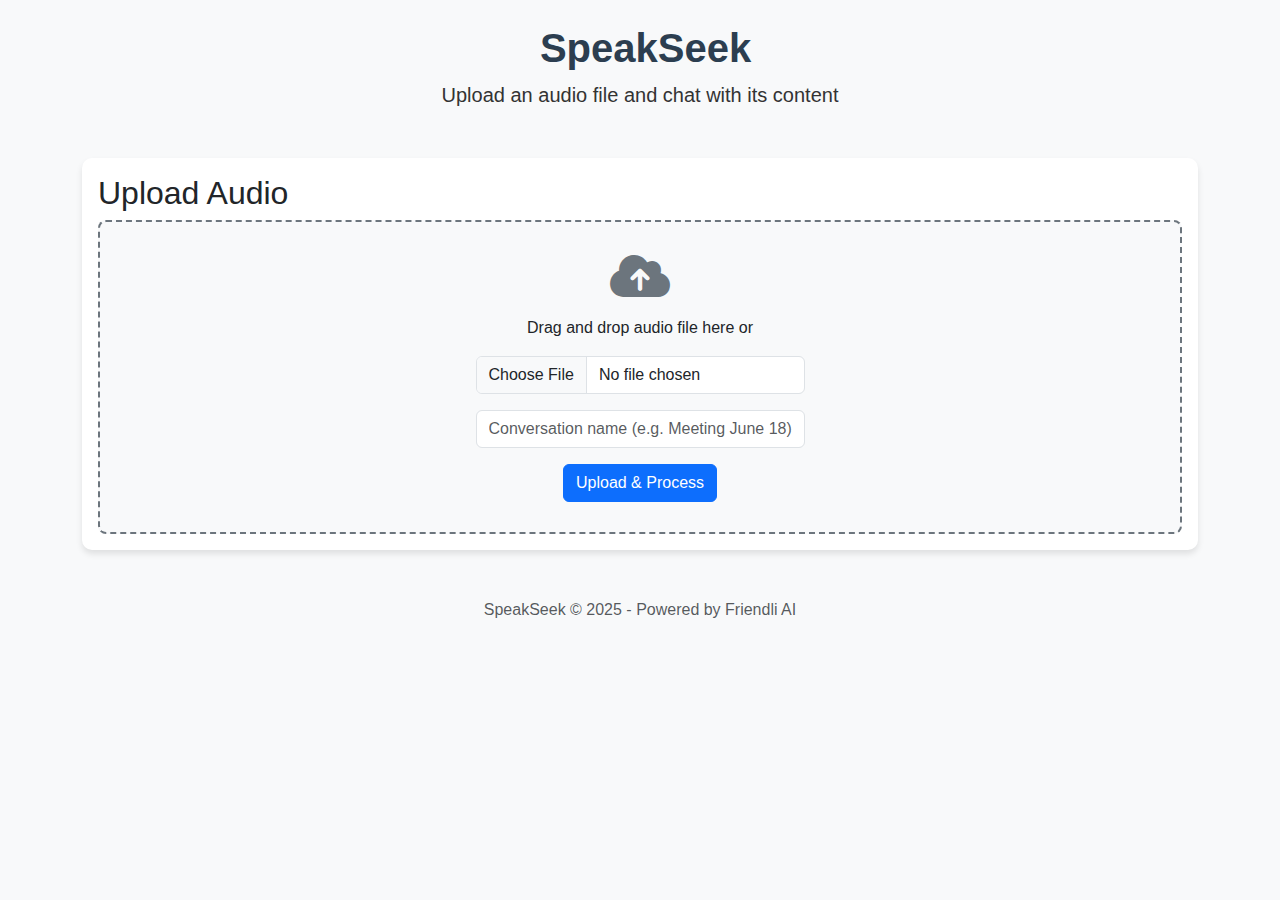
<file: static/index.html>
<!DOCTYPE html>
<html lang="en">
<head>
    <meta charset="UTF-8">
    <meta name="viewport" content="width=device-width, initial-scale=1.0">
    <title>SpeakSeek - Chat with your audio files</title>
    <link href="https://cdn.jsdelivr.net/npm/bootstrap@5.3.0/dist/css/bootstrap.min.css" rel="stylesheet">
    <link rel="stylesheet" href="https://cdnjs.cloudflare.com/ajax/libs/font-awesome/6.0.0/css/all.min.css">
    <link rel="stylesheet" href="/static/css/styles.css">
</head>
<body>
    <div class="container">
        <header>
            <h1 class="mt-4 text-center"><i class="fas fa-waveform-lines"></i> SpeakSeek</h1>
            <p class="text-center lead">Upload an audio file and chat with its content</p>
        </header>

        <main>
            <!-- Upload Section -->
            <section id="upload-section" class="my-5">
                <div class="card">
                    <div class="card-body">
                        <h2 class="card-title">Upload Audio</h2>
                        
                        <div id="drop-area" class="drop-area d-flex flex-column align-items-center justify-content-center">
                            <i class="fas fa-cloud-upload-alt fa-3x mb-3"></i>
                            <p>Drag and drop audio file here or</p>
                            <form id="upload-form" enctype="multipart/form-data">
                                <div class="mb-3">
                                    <input type="file" id="audio-file" name="file" accept=".mp3,.wav,.m4a,.flac,.ogg" class="form-control" required>
                                </div>
                                <div class="mb-3">
                                    <input type="text" id="conversation-name" name="conversation_name" class="form-control" placeholder="Conversation name (e.g. Meeting June 18)" required>
                                </div>
                                <button type="submit" id="upload-button" class="btn btn-primary">Upload & Process</button>
                            </form>
                        </div>
                        
                        <div id="upload-progress" class="progress mt-3" style="display: none;">
                            <div class="progress-bar progress-bar-striped progress-bar-animated" role="progressbar" style="width: 0%"></div>
                        </div>
                        
                        <div id="upload-status" class="alert mt-3" style="display: none;"></div>
                    </div>
                </div>
            </section>

            <!-- Chat Section (initially hidden) -->
            <section id="chat-section" class="my-5" style="display: none;">
                <div class="card">
                    <div class="card-header d-flex justify-content-between align-items-center">
                        <h2 class="mb-0">Chat with <span id="conversation-title">your audio</span></h2>
                        <button id="new-upload-btn" class="btn btn-sm btn-outline-secondary">New Upload</button>
                    </div>
                    <div class="card-body">
                        <div id="chat-messages" class="chat-container mb-3">
                            <div class="system-message">
                                Your audio has been processed. Ask me anything about its content!
                            </div>
                        </div>
                        
                        <form id="question-form">
                            <div class="input-group">
                                <input type="text" id="question-input" class="form-control" placeholder="Ask a question about the audio..." required>
                                <button type="submit" class="btn btn-primary">
                                    <i class="fas fa-paper-plane"></i>
                                </button>
                            </div>
                        </form>
                    </div>
                </div>
            </section>
        </main>

        <footer class="text-center text-muted my-4">
            <p>SpeakSeek &copy; 2025 - Powered by Friendli AI</p>
        </footer>
    </div>

    <script src="https://cdn.jsdelivr.net/npm/bootstrap@5.3.0/dist/js/bootstrap.bundle.min.js"></script>
    <script src="/static/js/app.js"></script>
</body>
</html>
</file>
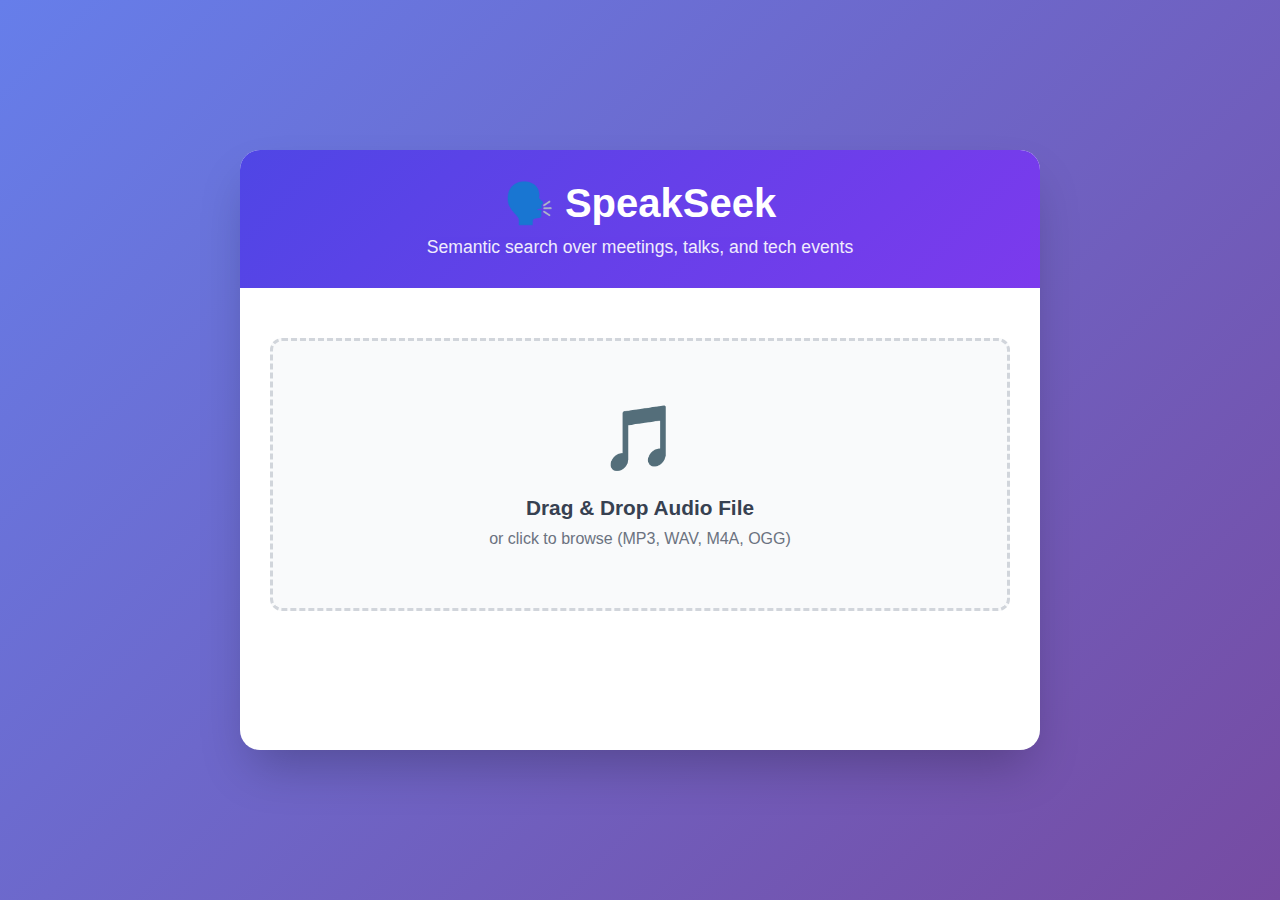
<file: templates/index.html>
<!DOCTYPE html>
<html lang="en">
<head>
    <meta charset="UTF-8">
    <meta name="viewport" content="width=device-width, initial-scale=1.0">
    <title>🗣️ SpeakSeek - Audio Intelligence System</title>
    <style>
        * {
            margin: 0;
            padding: 0;
            box-sizing: border-box;
        }

        body {
            font-family: -apple-system, BlinkMacSystemFont, 'Segoe UI', Roboto, Oxygen, Ubuntu, Cantarell, sans-serif;
            background: linear-gradient(135deg, #667eea 0%, #764ba2 100%);
            min-height: 100vh;
            display: flex;
            align-items: center;
            justify-content: center;
            padding: 20px;
        }

        .container {
            background: white;
            border-radius: 20px;
            box-shadow: 0 25px 50px -12px rgba(0, 0, 0, 0.25);
            width: 100%;
            max-width: 800px;
            min-height: 600px;
            overflow: hidden;
            transition: all 0.3s ease;
        }

        .header {
            background: linear-gradient(135deg, #4f46e5 0%, #7c3aed 100%);
            color: white;
            padding: 30px;
            text-align: center;
        }

        .header h1 {
            font-size: 2.5rem;
            margin-bottom: 10px;
            font-weight: 700;
        }

        .header p {
            font-size: 1.1rem;
            opacity: 0.9;
        }

        .upload-section {
            padding: 50px 30px;
            text-align: center;
        }

        .upload-area {
            border: 3px dashed #d1d5db;
            border-radius: 12px;
            padding: 60px 30px;
            background: #f9fafb;
            transition: all 0.3s ease;
            cursor: pointer;
            position: relative;
        }

        .upload-area:hover,
        .upload-area.dragover {
            border-color: #4f46e5;
            background: #eef2ff;
            transform: translateY(-2px);
        }

        .upload-icon {
            font-size: 4rem;
            margin-bottom: 20px;
            color: #6b7280;
        }

        .upload-text {
            font-size: 1.3rem;
            color: #374151;
            margin-bottom: 10px;
            font-weight: 600;
        }

        .upload-subtext {
            color: #6b7280;
            font-size: 1rem;
        }

        .file-input {
            display: none;
        }

        .processing {
            display: none;
            padding: 50px 30px;
            text-align: center;
        }

        .spinner {
            width: 50px;
            height: 50px;
            border: 4px solid #f3f4f6;
            border-top: 4px solid #4f46e5;
            border-radius: 50%;
            animation: spin 1s linear infinite;
            margin: 0 auto 20px;
        }

        @keyframes spin {
            0% { transform: rotate(0deg); }
            100% { transform: rotate(360deg); }
        }

        .chat-section {
            display: none;
            height: 500px;
            flex-direction: column;
        }

        .chat-header {
            background: #f8fafc;
            padding: 20px 30px;
            border-bottom: 1px solid #e5e7eb;
            display: flex;
            justify-content: between;
            align-items: center;
        }

        .file-info {
            display: flex;
            align-items: center;
            gap: 10px;
            color: #374151;
        }

        .new-session-btn {
            background: #4f46e5;
            color: white;
            border: none;
            padding: 8px 16px;
            border-radius: 6px;
            cursor: pointer;
            font-size: 0.9rem;
        }

        .new-session-btn:hover {
            background: #4338ca;
        }

        .chat-messages {
            flex: 1;
            padding: 20px 30px;
            overflow-y: auto;
            background: #ffffff;
        }

        .message {
            margin-bottom: 20px;
            max-width: 80%;
        }

        .message.user {
            margin-left: auto;
        }

        .message.assistant {
            margin-right: auto;
        }

        .message-content {
            padding: 12px 16px;
            border-radius: 18px;
            font-size: 0.95rem;
            line-height: 1.4;
        }

        .message.user .message-content {
            background: #4f46e5;
            color: white;
        }

        .message.assistant .message-content {
            background: #f3f4f6;
            color: #374151;
        }

        .sources {
            margin-top: 10px;
            font-size: 0.8rem;
            color: #6b7280;
        }

        .source-item {
            background: #f9fafb;
            padding: 8px 12px;
            border-radius: 8px;
            margin-top: 5px;
            border-left: 3px solid #4f46e5;
        }

        .chat-input {
            padding: 20px 30px;
            background: #f8fafc;
            border-top: 1px solid #e5e7eb;
        }

        .input-container {
            display: flex;
            gap: 10px;
            align-items: flex-end;
        }

        .message-input {
            flex: 1;
            padding: 12px 16px;
            border: 1px solid #d1d5db;
            border-radius: 24px;
            font-size: 1rem;
            resize: none;
            min-height: 44px;
            max-height: 120px;
            font-family: inherit;
        }

        .message-input:focus {
            outline: none;
            border-color: #4f46e5;
            box-shadow: 0 0 0 3px rgba(79, 70, 229, 0.1);
        }

        .send-btn {
            background: #4f46e5;
            color: white;
            border: none;
            padding: 12px 20px;
            border-radius: 50%;
            cursor: pointer;
            font-size: 1.2rem;
            width: 44px;
            height: 44px;
            display: flex;
            align-items: center;
            justify-content: center;
        }

        .send-btn:hover:not(:disabled) {
            background: #4338ca;
        }

        .send-btn:disabled {
            opacity: 0.5;
            cursor: not-allowed;
        }

        .error {
            background: #fef2f2;
            color: #dc2626;
            padding: 15px;
            border-radius: 8px;
            margin: 20px 30px;
            border: 1px solid #fecaca;
        }

        .success {
            background: #f0fdf4;
            color: #16a34a;
            padding: 15px;
            border-radius: 8px;
            margin: 20px 30px;
            border: 1px solid #bbf7d0;
        }

        @media (max-width: 768px) {
            .container {
                margin: 10px;
                max-width: none;
            }
            
            .header h1 {
                font-size: 2rem;
            }
            
            .upload-area {
                padding: 40px 20px;
            }
        }
    </style>
</head>
<body>
    <div class="container">
        <div class="header">
            <h1>🗣️ SpeakSeek</h1>
            <p>Semantic search over meetings, talks, and tech events</p>
        </div>

        <!-- Upload Section -->
        <div class="upload-section" id="uploadSection">
            <div class="upload-area" id="uploadArea">
                <div class="upload-icon">🎵</div>
                <div class="upload-text">Drag & Drop Audio File</div>
                <div class="upload-subtext">or click to browse (MP3, WAV, M4A, OGG)</div>
                <input type="file" id="fileInput" class="file-input" accept=".mp3,.wav,.m4a,.ogg">
            </div>
        </div>

        <!-- Processing Section -->
        <div class="processing" id="processingSection">
            <div class="spinner"></div>
            <div class="upload-text">Processing your audio...</div>
            <div class="upload-subtext">Converting speech to text and indexing content</div>
        </div>

        <!-- Chat Section -->
        <div class="chat-section" id="chatSection">
            <div class="chat-header">
                <div class="file-info">
                    <span>📄</span>
                    <span id="fileName">Audio processed</span>
                </div>
                <button class="new-session-btn" onclick="resetApp()">New Session</button>
            </div>
            <div class="chat-messages" id="chatMessages">
                <div class="message assistant">
                    <div class="message-content">
                        🎉 Your audio has been processed and indexed! You can now ask questions about the content. Try asking about specific topics, speakers, or themes discussed in the audio.
                    </div>
                </div>
            </div>
            <div class="chat-input">
                <div class="input-container">
                    <textarea id="messageInput" class="message-input" placeholder="Ask a question about your audio..." rows="1"></textarea>
                    <button id="sendBtn" class="send-btn" onclick="sendMessage()">➤</button>
                </div>
            </div>
        </div>
    </div>

    <script>
        let currentSessionId = null;

        // DOM elements
        const uploadArea = document.getElementById('uploadArea');
        const fileInput = document.getElementById('fileInput');
        const uploadSection = document.getElementById('uploadSection');
        const processingSection = document.getElementById('processingSection');
        const chatSection = document.getElementById('chatSection');
        const messageInput = document.getElementById('messageInput');
        const sendBtn = document.getElementById('sendBtn');
        const chatMessages = document.getElementById('chatMessages');
        const fileName = document.getElementById('fileName');

        // Event listeners
        uploadArea.addEventListener('click', () => fileInput.click());
        uploadArea.addEventListener('dragover', handleDragOver);
        uploadArea.addEventListener('dragleave', handleDragLeave);
        uploadArea.addEventListener('drop', handleDrop);
        fileInput.addEventListener('change', handleFileSelect);
        messageInput.addEventListener('keypress', handleKeyPress);
        messageInput.addEventListener('input', autoResize);

        function handleDragOver(e) {
            e.preventDefault();
            uploadArea.classList.add('dragover');
        }

        function handleDragLeave(e) {
            e.preventDefault();
            uploadArea.classList.remove('dragover');
        }

        function handleDrop(e) {
            e.preventDefault();
            uploadArea.classList.remove('dragover');
            const files = e.dataTransfer.files;
            if (files.length > 0) {
                processFile(files[0]);
            }
        }

        function handleFileSelect(e) {
            const files = e.target.files;
            if (files.length > 0) {
                processFile(files[0]);
            }
        }

        function handleKeyPress(e) {
            if (e.key === 'Enter' && !e.shiftKey) {
                e.preventDefault();
                sendMessage();
            }
        }

        function autoResize() {
            messageInput.style.height = 'auto';
            messageInput.style.height = messageInput.scrollHeight + 'px';
        }

        async function processFile(file) {
            // Validate file type
            const allowedTypes = ['audio/mp3', 'audio/wav', 'audio/m4a', 'audio/ogg', 'audio/mpeg'];
            if (!allowedTypes.includes(file.type) && !file.name.match(/\.(mp3|wav|m4a|ogg)$/i)) {
                showError('Please select a valid audio file (MP3, WAV, M4A, or OGG)');
                return;
            }

            // Show processing section
            uploadSection.style.display = 'none';
            processingSection.style.display = 'block';

            // Create form data
            const formData = new FormData();
            formData.append('file', file);

            try {
                const response = await fetch('/upload', {
                    method: 'POST',
                    body: formData
                });

                const result = await response.json();

                if (result.success) {
                    currentSessionId = result.session_id;
                    fileName.textContent = result.filename;
                    showChatInterface();
                } else {
                    throw new Error(result.error || 'Upload failed');
                }
            } catch (error) {
                console.error('Upload error:', error);
                showError('Failed to process audio file: ' + error.message);
                resetToUpload();
            }
        }

        async function sendMessage() {
            const message = messageInput.value.trim();
            if (!message || !currentSessionId) return;

            // Add user message to chat
            addMessage(message, 'user');
            messageInput.value = '';
            autoResize();

            // Disable send button
            sendBtn.disabled = true;

            try {
                const response = await fetch('/chat', {
                    method: 'POST',
                    headers: {
                        'Content-Type': 'application/json'
                    },
                    body: JSON.stringify({
                        session_id: currentSessionId,
                        query: message
                    })
                });

                const result = await response.json();

                if (result.response) {
                    addMessage(result.response, 'assistant', result.sources);
                } else {
                    throw new Error(result.error || 'Search failed');
                }
            } catch (error) {
                console.error('Chat error:', error);
                addMessage('Sorry, I encountered an error while searching. Please try again.', 'assistant');
            } finally {
                sendBtn.disabled = false;
            }
        }

        function addMessage(content, sender, sources = null) {
            const messageDiv = document.createElement('div');
            messageDiv.className = `message ${sender}`;

            const contentDiv = document.createElement('div');
            contentDiv.className = 'message-content';
            contentDiv.textContent = content;

            messageDiv.appendChild(contentDiv);

            if (sources && sources.length > 0) {
                const sourcesDiv = document.createElement('div');
                sourcesDiv.className = 'sources';
                sourcesDiv.innerHTML = '<strong>Sources:</strong>';

                sources.forEach(source => {
                    const sourceItem = document.createElement('div');
                    sourceItem.className = 'source-item';
                    sourceItem.innerHTML = `<strong>${source.timestamp}</strong>: ${source.text}`;
                    sourcesDiv.appendChild(sourceItem);
                });

                messageDiv.appendChild(sourcesDiv);
            }

            chatMessages.appendChild(messageDiv);
            chatMessages.scrollTop = chatMessages.scrollHeight;
        }

        function showChatInterface() {
            processingSection.style.display = 'none';
            chatSection.style.display = 'flex';
            messageInput.focus();
        }

        function showError(message) {
            const errorDiv = document.createElement('div');
            errorDiv.className = 'error';
            errorDiv.textContent = message;
            document.querySelector('.container').appendChild(errorDiv);

            setTimeout(() => {
                errorDiv.remove();
            }, 5000);
        }

        function resetToUpload() {
            processingSection.style.display = 'none';
            uploadSection.style.display = 'block';
        }

        function resetApp() {
            currentSessionId = null;
            chatSection.style.display = 'none';
            uploadSection.style.display = 'block';
            chatMessages.innerHTML = `
                <div class="message assistant">
                    <div class="message-content">
                        🎉 Your audio has been processed and indexed! You can now ask questions about the content. Try asking about specific topics, speakers, or themes discussed in the audio.
                    </div>
                </div>
            `;
            fileInput.value = '';
        }
    </script>
</body>
</html>
</file>
<file: static/css/styles.css>
/* General Styles */
body {
    font-family: 'Segoe UI', Tahoma, Geneva, Verdana, sans-serif;
    background-color: #f8f9fa;
    color: #333;
}

header h1 {
    color: #2c3e50;
    font-weight: 700;
}

.card {
    border-radius: 10px;
    box-shadow: 0 4px 6px rgba(0, 0, 0, 0.1);
    border: none;
}

/* Upload Area Styles */
.drop-area {
    border: 2px dashed #6c757d;
    border-radius: 8px;
    padding: 30px;
    text-align: center;
    background-color: #f8f9fa;
    transition: all 0.3s ease;
    min-height: 200px;
}

.drop-area.highlight {
    border-color: #007bff;
    background-color: rgba(0, 123, 255, 0.05);
}

.drop-area i {
    color: #6c757d;
}

/* Chat Styles */
.chat-container {
    max-height: 400px;
    overflow-y: auto;
    padding: 15px 0;
}

.message {
    padding: 10px 15px;
    margin-bottom: 15px;
    border-radius: 10px;
    max-width: 80%;
}

.user-message {
    background-color: #007bff;
    color: white;
    margin-left: auto;
    border-top-right-radius: 0;
}

.bot-message {
    background-color: #e9ecef;
    color: #333;
    margin-right: auto;
    border-top-left-radius: 0;
}

.context-toggle {
    color: #6c757d;
    font-size: 0.8em;
    cursor: pointer;
    margin-top: 5px;
}

.context-content {
    background-color: #f8f9fa;
    padding: 8px;
    border-radius: 5px;
    margin-top: 5px;
    font-size: 0.9em;
    display: none;
}

.system-message {
    text-align: center;
    padding: 8px;
    background-color: #f8f9fa;
    border-radius: 10px;
    margin-bottom: 15px;
    color: #6c757d;
}

/* Spinner */
.spinner {
    display: inline-block;
    width: 20px;
    height: 20px;
    border: 3px solid rgba(0, 0, 0, 0.1);
    border-radius: 50%;
    border-top-color: #007bff;
    animation: spin 1s ease-in-out infinite;
    margin-right: 10px;
}

@keyframes spin {
    to { transform: rotate(360deg); }
}

/* Responsive adjustments */
@media (max-width: 768px) {
    .message {
        max-width: 90%;
    }
}
</file>
